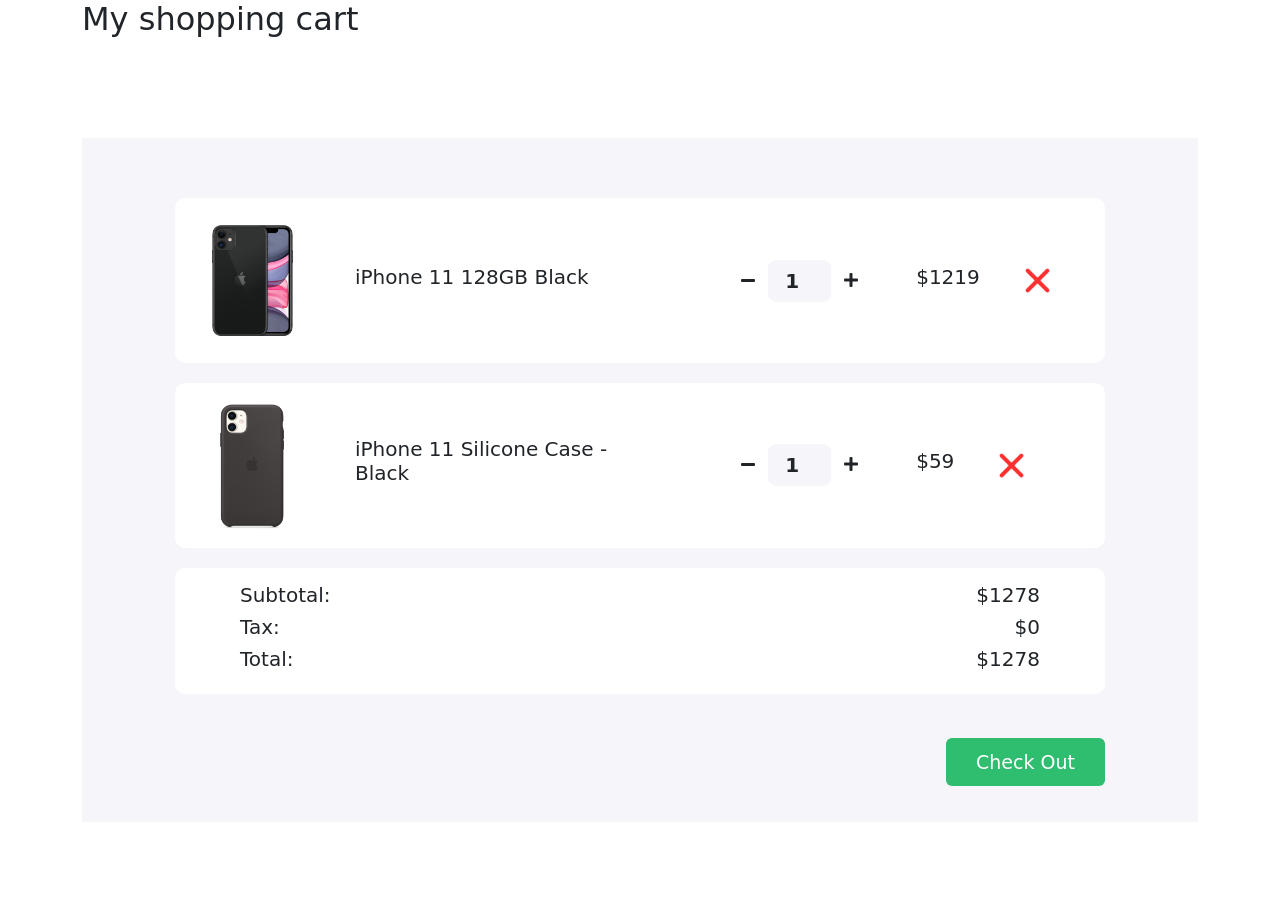
<file: Shopping-cart-calculate/index.html>
<!DOCTYPE html>
<html>

<head>
   <title>Shopping Cart</title>
   <meta charset="utf-8">
   <meta name="viewport" content="width=device-width, initial-scale=1">
   <link href="https://cdn.jsdelivr.net/npm/bootstrap@5.0.2/dist/css/bootstrap.min.css" rel="stylesheet"
      integrity="sha384-EVSTQN3/azprG1Anm3QDgpJLIm9Nao0Yz1ztcQTwFspd3yD65VohhpuuCOmLASjC" crossorigin="anonymous">
   <link href="https://cdnjs.cloudflare.com/ajax/libs/font-awesome/5.11.2/css/all.css" rel="stylesheet" />
   <link href="style.css" rel="stylesheet">
</head>

<body>

   <section>
      <div class="container">
         <h2>My shopping cart</h2>
         <div class="cart">
            <div class="col-md-12 col-lg-10 mx-auto">
               <div class="cart-item">
                  <div class="row">
                     <div class="col-md-7 center-item">
                        <img src="images/product-1.png" alt="">
                        <h5>iPhone 11 128GB Black</h5>
                     </div>

                     <div class="col-md-5 center-item">
                        <div class="input-group number-spinner">
                           <button id="phone-minus" class="btn btn-default"><i class="fas fa-minus"></i></button>
                           <input id="phone-number" type="number" min="0" class="form-control text-center" value="1">
                           <button id="phone-plus" class="btn btn-default"><i class="fas fa-plus"></i></button>
                        </div>
                        <h5>$<span id="phone-total">1219</span></h5>
                        <img src="images/remove.png" alt="" class="remove-item">
                     </div>
                  </div>
               </div>

               <div class="cart-item">
                  <div class="row">
                     <div class="col-md-7 center-item mx-auto">
                        <img src="images/product-2.png" alt="">
                        <h5>iPhone 11 Silicone Case - Black</h5>
                     </div>
                     <div class="col-md-5 center-item">
                        <div class="input-group number-spinner">
                           <button id="case-minus" class="btn btn-default"><i class="fas fa-minus"></i></button>
                           <input id="case-number" type="number" min="0" class="form-control text-center" value="1">
                           <button id="case-plus" class="btn btn-default"><i class="fas fa-plus"></i></button>

                        </div>
                        <h5>$<span id="case-total">59</span></h5>
                        <img src="images/remove.png" alt="" class="remove-item">
                     </div>
                  </div>
               </div>

               <div class="cart-item">
                  <div class="row">

                     <div class="col-md-8">
                        <h5>Subtotal: </h5>
                        <h5>Tax:</h5>
                        <h5>Total:</h5>
                     </div>

                     <div class="col-md-4 status">
                        <h5>$<span id="sub-total">1278</span></h5>
                        <h5>$<span id="tax-amount">0</span></h5>
                        <h5>$<span id="total-price">1278</span></h5>
                     </div>
                  </div>
               </div>
               <div class="col-md-12 pt-4 pb-4">
                  <button type="button" class="btn btn-success check-out">Check Out</button>
               </div>
            </div>
         </div>
      </div>
   </section>
   <script src="app.js"></script>
</body>

</html>
</file>
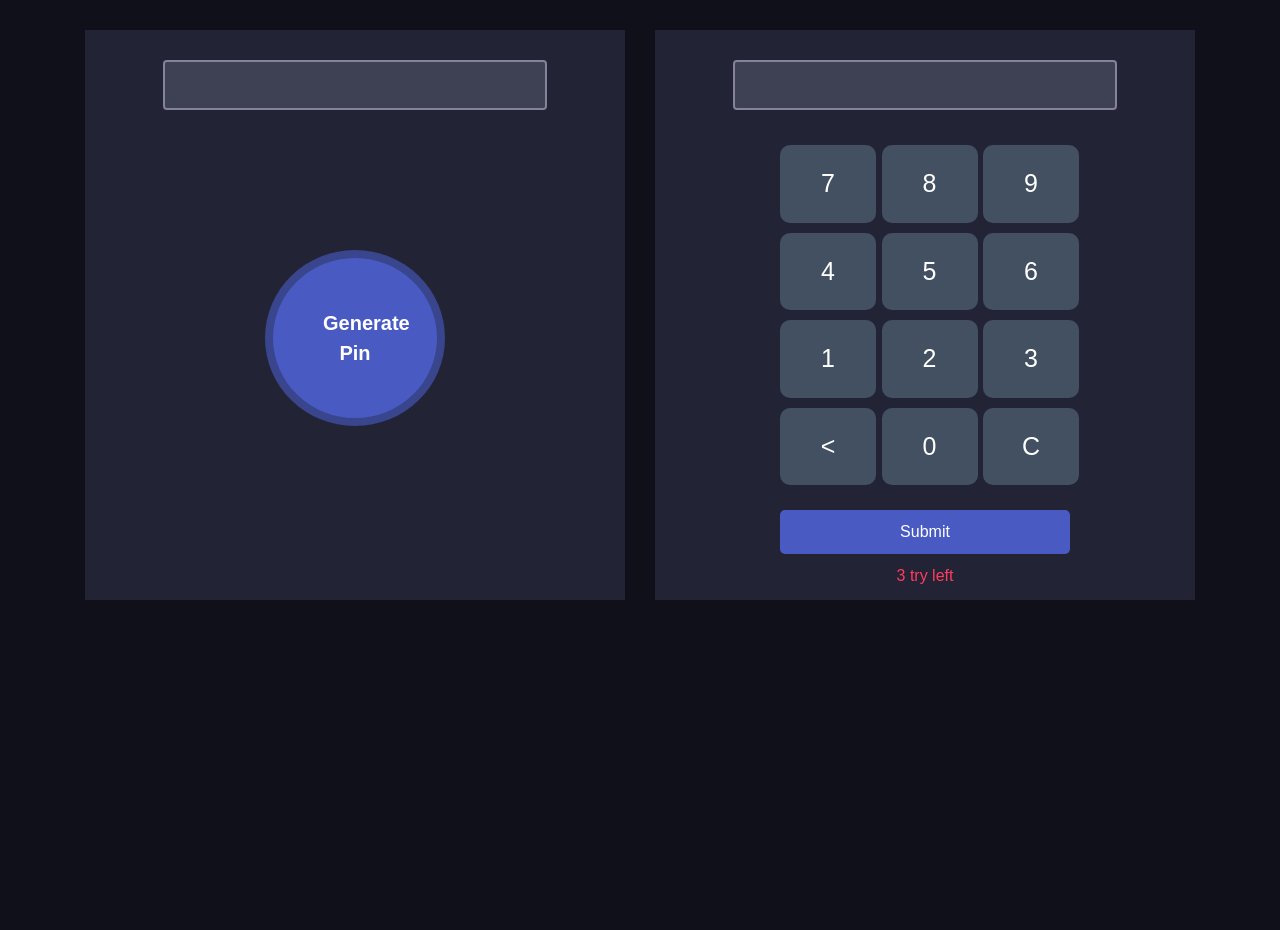
<file: Dom Project/pin-matcher-master/index.html>
<!DOCTYPE html>
<html lang="en">
<head>
    <meta charset="UTF-8">
    <meta name="viewport" content="width=device-width, initial-scale=1.0">
    <title>Pin Generator</title>
    <link rel="stylesheet" href="https://stackpath.bootstrapcdn.com/bootstrap/4.5.0/css/bootstrap.min.css" integrity="sha384-9aIt2nRpC12Uk9gS9baDl411NQApFmC26EwAOH8WgZl5MYYxFfc+NcPb1dKGj7Sk" crossorigin="anonymous">
    <link rel="stylesheet" href="style.css">
</head>
<body>
    <div class="container">
        <div class="row">
            <div class="col-md-6">
                <div class="pin-generator half-width">
                    <input id="random-pin" class="form-control" type="text">
                    <button id="generate-btn" class="generate-btn">Generate Pin</button>
                </div>
            </div>
            <div class="col-md-6">
                <div  class="input-section half-width">
                    <input id="match-random-pin" class="form-control" type="text">
                    <div class="numbers">
                        <div id="calc-btn" class="calc-body">
                            <div class="calc-button-row">
                              <div class="button">7</div>
                              <div class="button">8</div>
                              <div class="button">9</div>
                            </div>
                            <div class="calc-button-row">
                              <div class="button">4</div>
                              <div class="button">5</div>
                              <div class="button">6</div>
                            </div>
                            <div class="calc-button-row">
                              <div class="button">1</div>
                              <div class="button">2</div>
                              <div class="button">3</div>
                            </div>
                            <div class="calc-button-row">
                                <div id="single-clear" class="button">&lt;</div>
                                <div class="button">0</div>
                                <div id="all-clear" class="button">C</div>
                            </div>
                            <div>
                                <button id="submit-match" type="submit" class="submit-btn">Submit</button>
                                <p class="action-left"><span id="action-left">3</span> try left</p>
                            </div>
                    </div>
                </div>
            </div>
        </div>
        <div class="notify-section">
            <p id="fail" class="d-none notify">❌ Pin Didn't Match, Please try again</p>
            <p id="success" class="d-none notify">✅ Pin Matched... Secret door is opening for you</p>
        </div>
    </div>
    <script src="./app.js"></script>
</body>
</html>
</file>
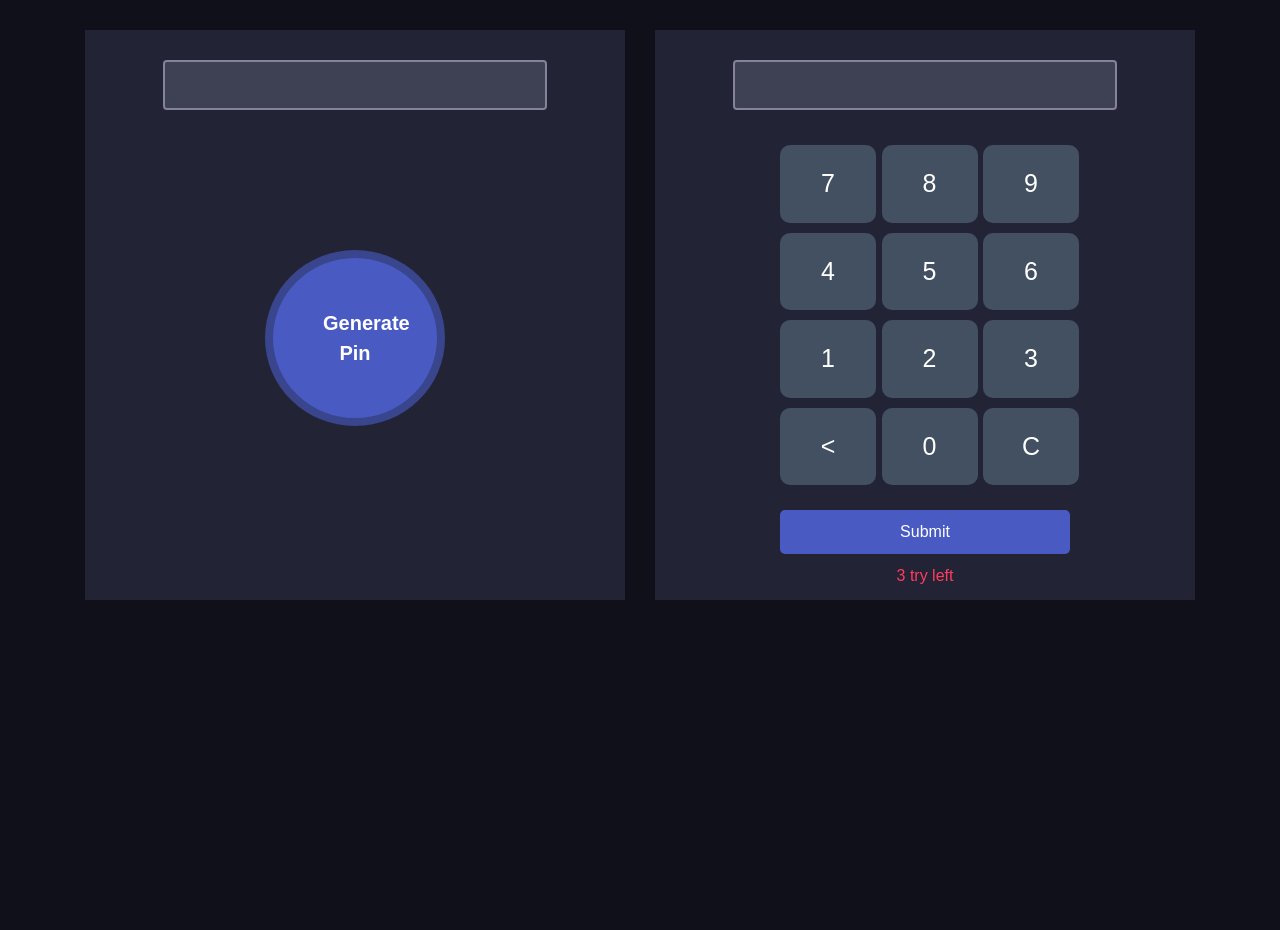
<file: Dom Project/pin-matcher-solution-main/index.html>
<!DOCTYPE html>
<html lang="en">

<head>
    <meta charset="UTF-8">
    <meta name="viewport" content="width=device-width, initial-scale=1.0">
    <title>Pin Generator</title>
    <link rel="stylesheet" href="https://stackpath.bootstrapcdn.com/bootstrap/4.5.0/css/bootstrap.min.css"
        integrity="sha384-9aIt2nRpC12Uk9gS9baDl411NQApFmC26EwAOH8WgZl5MYYxFfc+NcPb1dKGj7Sk" crossorigin="anonymous">
    <link rel="stylesheet" href="style.css">
</head>

<body>
    <div class="container">
        <div class="row">
            <div class="col-md-6">
                <div class="pin-generator half-width">
                    <input id="display-pin" class="form-control" type="text">
                    <button onclick="generatePin()" class="generate-btn">Generate Pin</button>
                </div>
            </div>
            <div class="col-md-6">
                <div class="input-section half-width">
                    <input id="typed-numbers" class="form-control" type="text">
                    <div class="numbers">
                        <div id="key-pad" class="calc-body">
                            <div class="calc-button-row">
                                <div class="button">7</div>
                                <div class="button">8</div>
                                <div class="button">9</div>
                            </div>
                            <div class="calc-button-row">
                                <div class="button">4</div>
                                <div class="button">5</div>
                                <div class="button">6</div>
                            </div>
                            <div class="calc-button-row">
                                <div class="button">1</div>
                                <div class="button">2</div>
                                <div class="button">3</div>
                            </div>
                            <div class="calc-button-row">
                                <div class="button">&lt;</div>
                                <div class="button">0</div>
                                <div class="button">C</div>
                            </div>
                            <div>
                                <button onclick="verifyPin()" type="submit" class="submit-btn">Submit</button>
                                <p class="action-left">3 try left</p>
                            </div>
                        </div>
                    </div>
                </div>
            </div>
            <div class="notify-section">
                <p id="notify-fail" class="notify">❌ Pin Didn't Match, Please try again</p>
                <p id="notify-success" class="notify">✅ Pin Matched... Secret door is opening for you</p>
            </div>
        </div>
        <script src="js/app.js"></script>
</body>

</html>
</file>
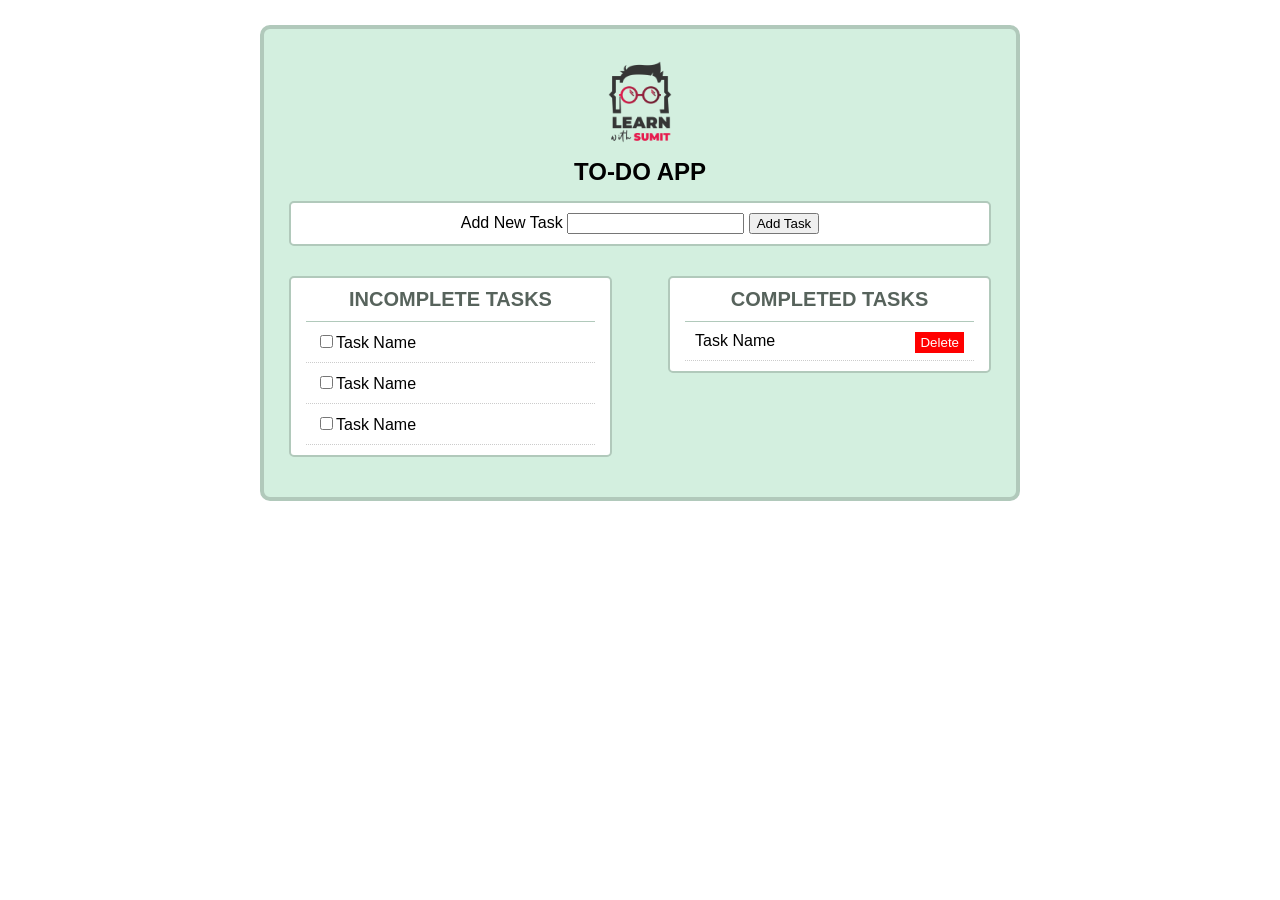
<file: Dom Project/todo-app-with-dom-main/index.html>
<!DOCTYPE html>
<html lang="en">
  <head>
    <meta charset="UTF-8" />
    <meta name="viewport" content="width=device-width, initial-scale=1.0" />
    <meta name="author" content="Sumit Saha, Learn with Sumit" />
    <meta name="description" content="We love JavaScript" />
    <title>DOM - Document Object Model</title>
    <link rel="stylesheet" href="style.css" />
  </head>
  <body>
    <section class="container">
      <div class="logo">
        <img src="images/logo.png" alt="Learn with Sumit" />
      </div>
      <h1 id="header" class="header">To-Do App</h1>

      <form class="new-task-container box">
        <label for="new-task">Add New Task</label>
        <input type="text" id="new-task" />
        <input type="submit" id="addTask" value="Add Task" />
      </form>

      <div class="todo-list box">
        <h2>Incomplete Tasks</h2>
        <ul id="items">
          <li class="item">
            <input type="checkbox" /><label>Task Name</label>
          </li>
          <li class="item">
            <input type="checkbox" /><label>Task Name</label>
          </li>
          <li class="item">
            <input type="checkbox" /><label>Task Name</label>
          </li>
        </ul>
      </div>
      <!--/todo-list-->

      <div class="complete-list box">
        <h2>Completed Tasks</h2>
        <ul>
          <li class="item">Task Name <button class="delete">Delete</button></li>
        </ul>
      </div>
      <!--/complete-list-->
    </section>
    <!--/container-->
    <script src="script.js"></script>
  </body>
</html>
</file>
<file: Shopping-cart-calculate/style.css>
body{
	background: #fff;
}
.cart{
	margin: 100px 0;
	background-color: #F6F5FA;;
	padding: 60px 0;
}
.total-price{
	padding-bottom: 15px;
}
.cart-item{
	background-color: #fff;
	border-radius: 10px;
	padding: 15px 20px;
	margin-bottom: 20px;
}
.center-item{
    display: flex;
    align-items: center;
    justify-content: flex-start;
}
.cart-item img{
	width: 115px;
}
.cart-item h5{
    padding: 0 45px;
}
.cart-item .remove-item{
	width: 25px!important;
}
.btn-default{
	background-color: #fff;
}
.cart-item .form-control{
	background-color: #F6F5FA;
	border: none;
    width: 65px;
    border-radius: 10px!important;
    font-weight: 700;
    font-size: 20px;
}
.input-group{
	width: unset;
	flex-wrap: nowrap;
}
.status{
	text-align: right;
}
.check-out{
    float: right;
    padding: 10px 30px;
	font-size: 19px;
	background-color: #2FBE70;
	border: none;
}
</file>
<file: Dom Project/pin-matcher-master/style.css>
*{
    box-sizing: border-box;
}
body {
    background: #10101B;
    height: 100vh;
}
.container {
    margin-top: 30px;
}

.half-width {
    height: 570px;
    background: #222436;
    padding: 30px;
    text-align: center;
}
.generate-btn{
    margin-top: 140px;
    width: 180px;
    padding: 50px;
    border-radius: 50%;
    border: 8px solid #39458C;
    background-color: #495BC3;
    color: #ffffff;
    font-weight: bold;
    font-size: 20px;
    text-align: center;
}
.generate-btn:focus{
    outline: none;
    box-shadow: none;
}

input[type='text']{
    background-color: #3D4153;
    padding: 10px 0px;
    color: #ffffff;
    width: 80%;
    margin: 0 auto;
    border: 2px solid #858299;
    height: 50px;
    padding: 10px;
}
input[type='text']:focus {
    background-color: #3D4153;
    color: #fff;
    font-size: 20px;
}
.numbers {
    margin: 30px 0;
}

.calc-typed {
margin-top: 20px;
font-size: 45px;
text-align: right;
color: #fff;
}

.calc-button-row {
width: 100%;
}

.button {
width: 20%;
background: #425062;
color: #fff;
padding: 20px 0;
margin: 5px;
display: inline-block;
font-size: 25px;
text-align: center;
vertical-align: middle;
margin-right: -4px;
border-radius: 10px;
cursor: pointer;
}
.blink-me {
color: #E0B612;
}
.submit-btn {
    border: none;
    margin-top: 20px;
    padding: 10px 120px;
    border-radius: 5px;
    background: #495BC3;
    color: #fff;
}
.d-none{
    display: none;
}
.d-block{
    display: block;
}
.notify {
    color: #fff;
    text-align: center;
    margin: 0 auto;
    background: #222436;
    margin-top: 20px;
    border-radius: 15px;
    padding: 5px 20px;
}
.notify-section{
    width: 35%;
    margin: 0 auto;
}
.action-left {
    color: #FF3C5F;
    margin-top: 10px;
}
</file>
<file: Dom Project/pin-matcher-solution-main/style.css>
*{
    box-sizing: border-box;
}
body {
    background: #10101B;
    height: 100vh;
}
.container {
    margin-top: 30px;
}

.half-width {
    height: 570px;
    background: #222436;
    padding: 30px;
    text-align: center;
}
.generate-btn{
    margin-top: 140px;
    width: 180px;
    padding: 50px;
    border-radius: 50%;
    border: 8px solid #39458C;
    background-color: #495BC3;
    color: #ffffff;
    font-weight: bold;
    font-size: 20px;
    text-align: center;
}
.generate-btn:focus{
    outline: none;
    box-shadow: none;
}

input[type='text']{
    background-color: #3D4153;
    padding: 10px 0px;
    color: #ffffff;
    width: 80%;
    margin: 0 auto;
    border: 2px solid #858299;
    height: 50px;
    padding: 10px;
}
input[type='text']:focus {
    background-color: #3D4153;
    color: #fff;
    font-size: 20px;
}
.numbers {
    margin: 30px 0;
}

.calc-typed {
margin-top: 20px;
font-size: 45px;
text-align: right;
color: #fff;
}

.calc-button-row {
width: 100%;
}

.button {
width: 20%;
background: #425062;
color: #fff;
padding: 20px 0;
margin: 5px;
display: inline-block;
font-size: 25px;
text-align: center;
vertical-align: middle;
margin-right: -4px;
border-radius: 10px;
cursor: pointer;
}
.blink-me {
color: #E0B612;
}
.submit-btn {
    border: none;
    margin-top: 20px;
    padding: 10px 120px;
    border-radius: 5px;
    background: #495BC3;
    color: #fff;
}
.notify {
    color: #fff;
    text-align: center;
    margin: 0 auto;
    background: #222436;
    margin-top: 20px;
    border-radius: 15px;
    padding: 5px 20px;
    display: none;
}
.notify-section{
    width: 35%;
    margin: 0 auto;
}
.action-left {
    color: #FF3C5F;
    margin-top: 10px;
}
</file>
<file: Dom Project/todo-app-with-dom-main/style.css>
/*
 * Title: To Do List CSS file
 * Description: This file has all the styles associated with the To Do App project
 * Author: Sumit Saha ( Learn with Sumit )
 * Date: 12/16/2020
 *
 */

* {
  box-sizing: border-box;
}

.container {
  background: #d3efdf;
  padding: 25px;
  max-width: 760px;
  margin: 25px auto;
  overflow: hidden;
  border-radius: 10px;
  border: 4px solid #b1c9bb;
  font-family: sans-serif;
}

h1,
h2 {
  margin: 0;
  text-align: center;
  text-transform: uppercase;
}

h2 {
  font-size: 20px;
  text-align: center;
  border-bottom: 1px solid #b1c9bb;
  padding: 0 0 10px;
  color: #57635c;
}

.logo {
  width: 100%;
  text-align: center;
}

.logo img {
  width: 100px;
}

.new-task-container {
  text-align: center;
}

.box {
  padding: 10px 15px;
  border: 2px solid #b1c9bb;
  border-radius: 5px;
  background: #fff;
  margin: 15px 0;
}

.todo-list {
  float: left;
  width: 46%;
}

.complete-list {
  float: right;
  width: 46%;
}

ul {
  list-style: none;
  padding: 0;
  margin: 0;
}

li {
  padding: 10px;
  border-bottom: 1px dotted #ccc;
}

.update {
  float: right;
  background-color: blue;
  color: white;
  border: 0px;
  padding: 3px 5px;
}

.delete {
  float: right;
  background-color: red;
  color: white;
  border: 0px;
  padding: 3px 5px;
}
</file>
